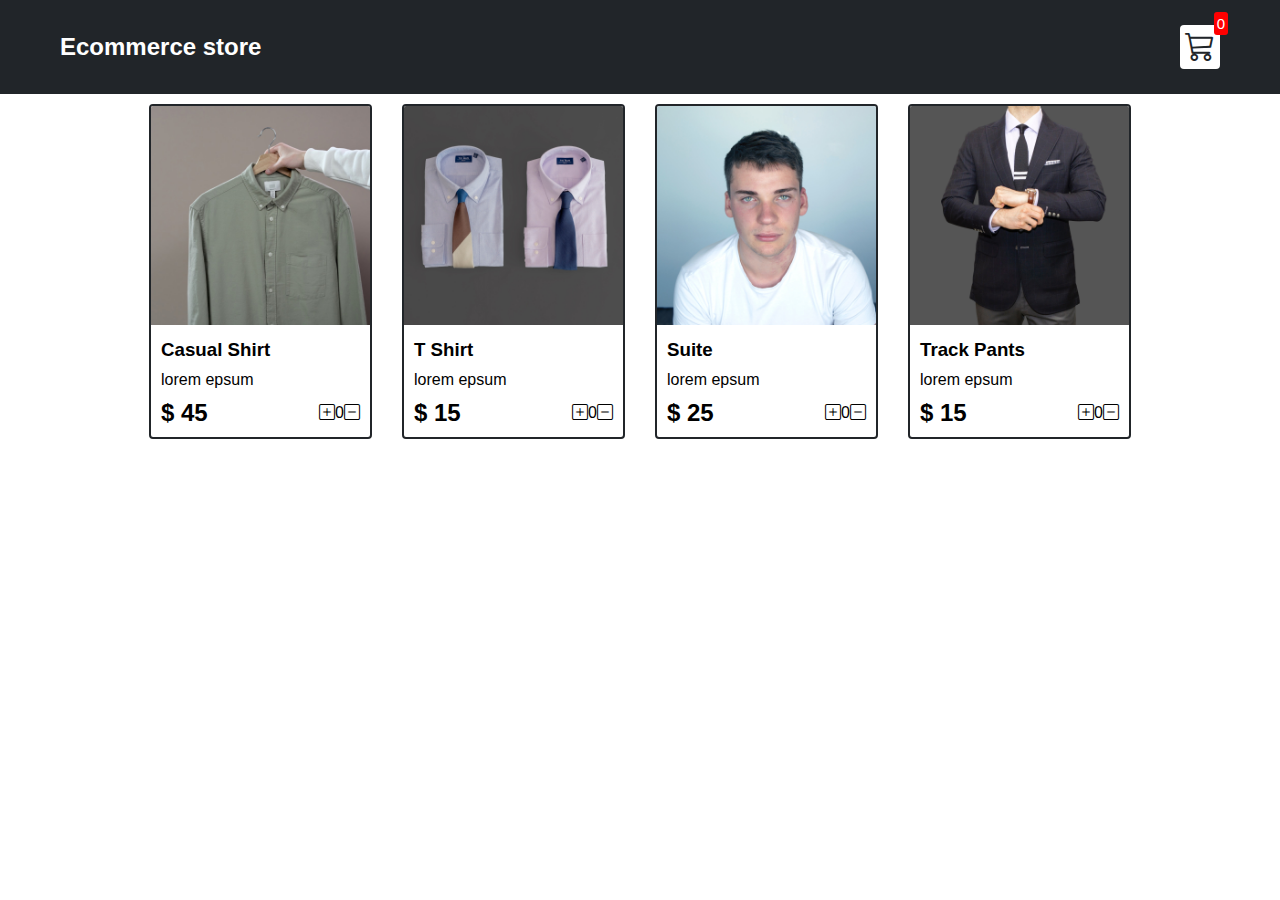
<file: index.html>
<!DOCTYPE html>
<html lang="en">
<head>
    <meta charset="UTF-8">
    <meta name="viewport" content="width=device-width, initial-scale=1.0">
    <title>Ecommerce</title>
    <link rel="stylesheet" href="src/style.css">
    <link rel="stylesheet" href="https://cdn.jsdelivr.net/npm/bootstrap-icons@1.11.1/font/bootstrap-icons.css">
</head>
<body>
    <div class="navbar">
        <a href="index.html"> 
            <h2>Ecommerce store</h2>
        </a>
       <a href="cart.html">
        <div class="cart">
            <i class="bi bi-cart3"></i>
            <div id = "cartAmount" class="cartAmount">0</div>
        </div>
       </a>
        
    </div>

    <div class="shop" id="shop">
    </div>
</body>
<script src = "src/Data.js"> </script>
<script src="src/main.js"></script>
</html>
</file>
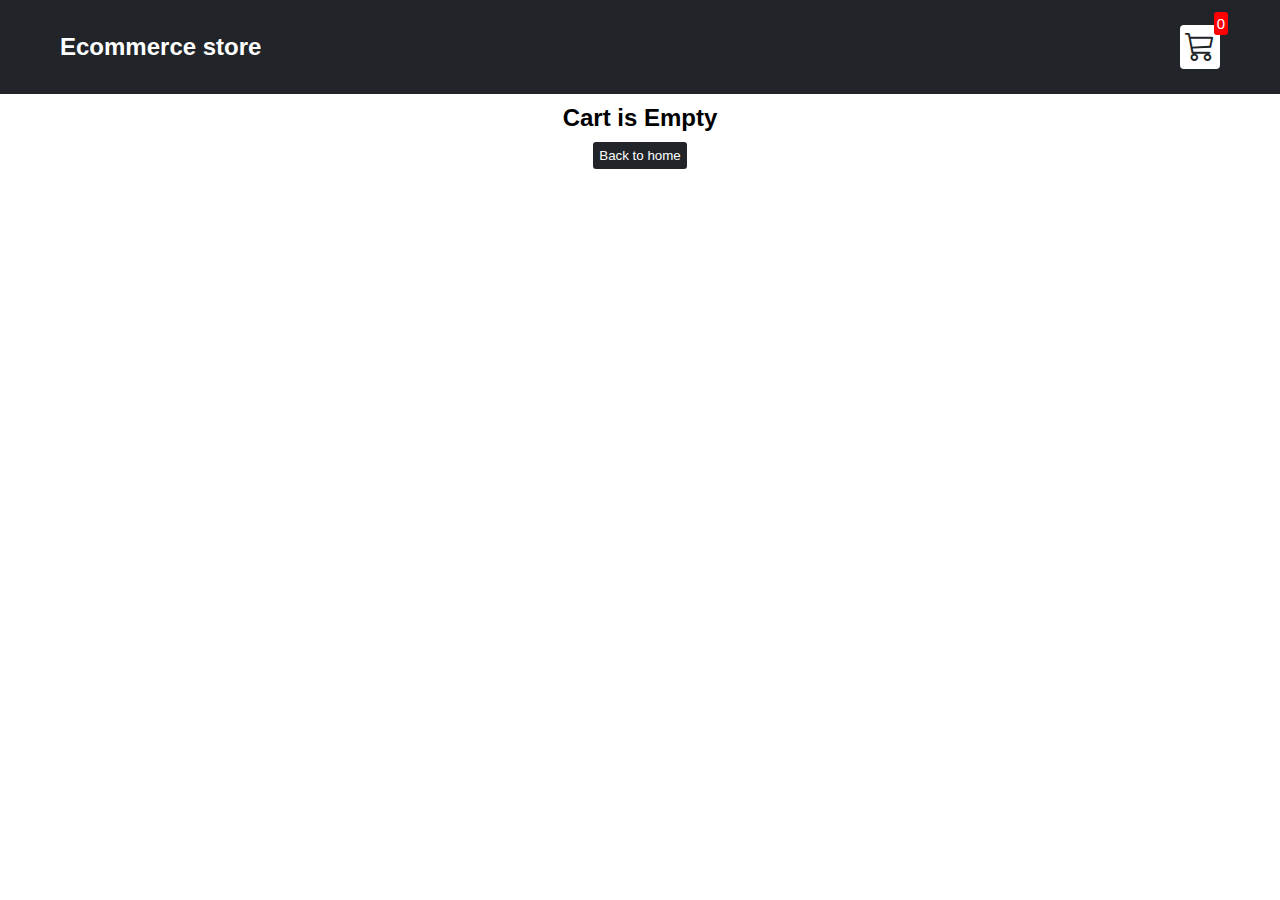
<file: cart.html>
<!DOCTYPE html>
<html lang="en">
<head>
    <meta charset="UTF-8">
    <meta name="viewport" content="width=device-width, initial-scale=1.0">
    <title>Ecommerce</title>
    <link rel="stylesheet" href="src/style.css">
    <link rel="stylesheet" href="https://cdn.jsdelivr.net/npm/bootstrap-icons@1.11.1/font/bootstrap-icons.css">
</head>
<body>
    <div class="navbar">
        <a href="index.html"> 
            <h2>Ecommerce store</h2>
        </a>
       <a href="cart.html">
        <div class="cart">
            <i class="bi bi-cart3"></i>
            <div id = "cartAmount" class="cartAmount">0</div>
        </div>
       </a>
        
    </div>

    <div id="label" class="text-center"></div>
    <div class="shopping-cart" id="shopping-cart"></div>
</body>
<script src = "src/Data.js"></script>
<script src = "src/cart.js"> </Script>
</html>
</file>
<file: src/style.css>
* {
    margin: 0;
    padding: 0;
    box-sizing: border-box;
}

body{
    font-family: sans-serif;
}

i {
    cursor: pointer;
}

a {
     text-decoration: none;
    color: white;
}

.navbar {
    display: flex;
    flex-direction: row;
    justify-content: space-between;
    align-items: center;
    background-color: #212529;
    color: white;
    padding: 25px 60px; 
    margin-bottom: 10px;
}

.cart {
    position: relative;
    background-color: white;
    color: #212529;
    font-size: 30px;
    padding: 5px;
    border-radius: 4px;
}

.cartAmount {
    position: absolute;
    top: -13px;
    right: -8px;
    font-size: 15px;
    border-radius: 3px;
    background-color: red;
    color: white;
    padding: 3px;
}

.shop {

    display: grid;
   grid-template-columns: repeat(4,223px);
   gap: 30px;
   justify-content: center;
   margin-bottom: 20px;
   
}

@media (max-width: 1000px) {

 .shop {
    grid-template-columns: repeat(2,223px);
    }
    
}
@media (max-width: 500px) {

    .shop {
       grid-template-columns: repeat(1,223px);
       }
       
   }

.item {
    border: 2px solid #212529;
    border-radius: 4px;
    
}

.item img {
    width: 100%;
    border-radius: 2px 2px 0 0;
}

.details {
    display: flex;
    flex-direction: column;
    padding: 10px;
    gap: 10px;
}

.price-quantity {

    display: flex;
    flex-direction: row;
    justify-content: space-between;
    align-items: center;

}

.buttons {
    display: flex;
    flex-direction: row;
    gap: 8 px;
    font-size: 16px;

}

.bi bi-plus-square {
    color: green;

}

.bi bi-dash-square {
    color: red;
}

.text-center {
    text-align: center;
    margin-bottom: 20px;
}

.HomeBtn,
.checkout,
.removeAll {
    background-color: #212529;
    color: white;
    border: none;
    padding : 6px;
    border-radius: 3px;
    cursor: pointer;
    margin-top: 10px;
}

.checkout {
    background-color: green;
}

.removeAll {
    background-color: red;
}

.bi-x-lg {
    color: red;
    font-weight: bold;
}

.shopping-cart {
    display: grid;
    grid-template-columns: repeat(1,320px);
    justify-content: center;
    gap: 15px;
}

.cart-item{

    border: 2px solid #212529;

    border-radius: 5px;

    display: flex;
}

.title-price-x{
    width: 195px;
    display: flex;
    align-items: center;
    justify-content: space-between;
}

.title-price {
    display: flex;
    align-items: center;
    gap: 10 px;
}

.cart-item-price {
    background-color: #212529;
    color: white;
    border-radius: 4px;
    padding: 3px 6 px;
}
</file>
